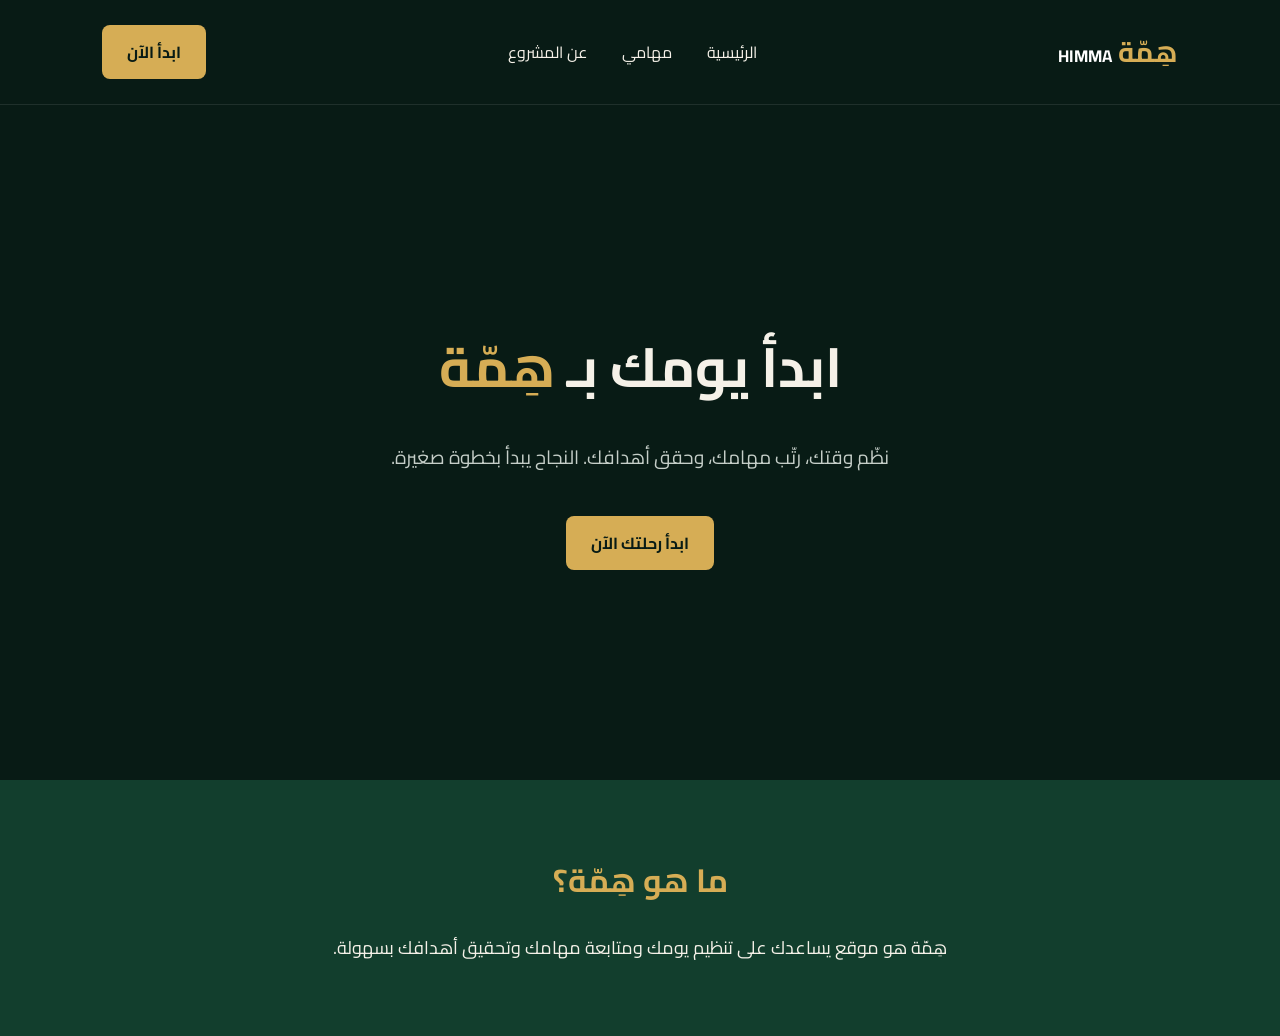
<file: index.html>
<!DOCTYPE html>
<html lang="ar" dir="rtl">
<head>
    <meta charset="UTF-8">
    <meta name="viewport" content="width=device-width, initial-scale=1.0">
    <title>هِمّة | HIMMA</title>
    <link rel="stylesheet" href="css/style.css">
</head>
<body>

    <header>
        <h2>هِمّة <span>HIMMA</span></h2>

        <nav>
            <a href="index.html">الرئيسية</a>
            <a href="tasks.html">مهامي</a>
            <a href="#about">عن المشروع</a>
        </nav>

        <a href="login.html" class="nav-button">ابدأ الآن</a>
    </header>

    <main>

        <section class="hero" id="home">
            <h1>ابدأ يومك بـ <span>هِمّة</span></h1>

            <p>
                نظّم وقتك، رتّب مهامك، وحقق أهدافك.
                النجاح يبدأ بخطوة صغيرة.
            </p>

            <a href="login.html" class="main-button">
                ابدأ رحلتك الآن
            </a>
        </section>

        <section class="about" id="about">
            <h2>ما هو <span>هِمّة</span>؟</h2>

            <p>
                هِمّة هو موقع يساعدك على تنظيم يومك
                ومتابعة مهامك وتحقيق أهدافك بسهولة.
            </p>
        </section>

    </main>

</body>
</html>
</file>
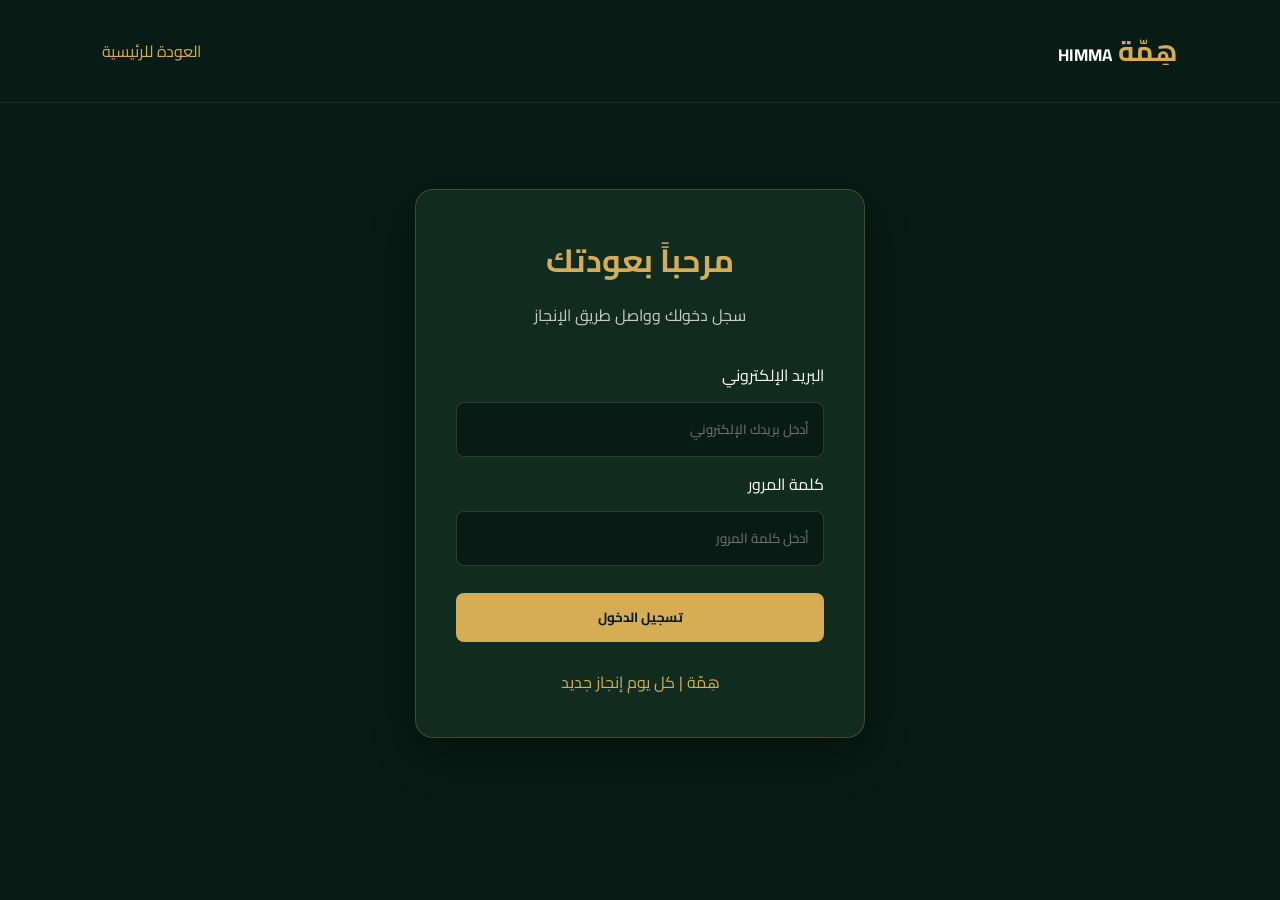
<file: login.html>
<!DOCTYPE html>
<html lang="ar" dir="rtl">
<head>
    <meta charset="UTF-8">
    <meta name="viewport" content="width=device-width, initial-scale=1.0">
    <title>تسجيل الدخول | هِمّة</title>
    <link rel="stylesheet" href="css/style.css">
</head>

<body>

    <header>
        <h2>هِمّة <span>HIMMA</span></h2>
        <a href="index.html" class="back-home">العودة للرئيسية</a>
    </header>

    <main class="login-container">

        <div class="login-card">

            <h1>مرحباً بعودتك</h1>
            <p>سجل دخولك وواصل طريق الإنجاز</p>

            <form>
                <label>البريد الإلكتروني</label>
                <input type="email" placeholder="أدخل بريدك الإلكتروني" required>

                <label>كلمة المرور</label>
                <input type="password" placeholder="أدخل كلمة المرور" required>

                <button type="submit">تسجيل الدخول</button>
            </form>

            <p class="login-note">
                هِمّة | كل يوم إنجاز جديد
            </p>

        </div>

    </main>

</body>
</html>
</file>
<file: css/style.css>
@import url('https://fonts.googleapis.com/css2?family=Cairo:wght@400;500;600;700;800&display=swap');

:root {
    --bg: #081b15;
    --green: #123e2d;
    --gold: #d6ad55;
    --white: #f5f1e8;
}

* {
    margin: 0;
    padding: 0;
    box-sizing: border-box;
}

body {
    background: var(--bg);
    color: var(--white);
    font-family: 'Cairo', sans-serif;
    min-height: 100vh;
}

header {
    display: flex;
    justify-content: space-between;
    align-items: center;
    padding: 25px 8%;
    border-bottom: 1px solid #ffffff18;
}

header h2 {
    color: var(--gold);
    font-size: 28px;
}

header h2 span {
    font-size: 17px;
    color: white;
}

nav {
    display: flex;
    gap: 35px;
}

nav a {
    color: var(--white);
    text-decoration: none;
    transition: 0.3s;
}

nav a:hover {
    color: var(--gold);
}

button {
    background: var(--gold);
    color: #081b15;
    border: none;
    padding: 12px 28px;
    border-radius: 8px;
    font-family: inherit;
    font-weight: bold;
    cursor: pointer;
    transition: 0.3s;
}

button:hover {
    transform: translateY(-3px);
    background: #f0ca77;
}

.hero {
    min-height: 75vh;
    display: flex;
    flex-direction: column;
    justify-content: center;
    align-items: center;
    text-align: center;
    padding: 30px;
}

.hero h1 {
    font-size: 55px;
    margin-bottom: 20px;
}

.hero h1 span {
    color: var(--gold);
}

.hero p {
    font-size: 19px;
    color: #c5cec8;
    line-height: 2;
    margin-bottom: 30px;
    max-width: 600px;
}


/* صفحة تسجيل الدخول */

.back-home {
    color: var(--gold);
    text-decoration: none;
}

.login-container {
    min-height: 80vh;
    display: flex;
    justify-content: center;
    align-items: center;
    padding: 30px;
}

.login-card {
    background: #102b20;
    border: 1px solid #d6ad5540;
    border-radius: 18px;
    padding: 40px;
    width: 100%;
    max-width: 450px;
    box-shadow: 0 15px 45px #0005;
}

.login-card h1 {
    color: var(--gold);
    text-align: center;
    margin-bottom: 10px;
}

.login-card > p {
    text-align: center;
    color: #c5cec8;
    margin-bottom: 30px;
}

.login-card form {
    display: flex;
    flex-direction: column;
    gap: 12px;
}

.login-card label {
    color: white;
}

.login-card input {
    padding: 14px;
    border: 1px solid #ffffff25;
    border-radius: 8px;
    background: #081b15;
    color: white;
    font-family: inherit;
    outline: none;
}

.login-card input:focus {
    border-color: var(--gold);
}

.login-card button {
    margin-top: 15px;
}

.login-card .login-note {
    margin-top: 25px;
    margin-bottom: 0;
    color: var(--gold);
}


/* أزرار التنقل */

.nav-button,
.main-button {
    display: inline-block;
    background: var(--gold);
    color: var(--bg);
    text-decoration: none;
    padding: 12px 25px;
    border-radius: 8px;
    font-weight: bold;
    transition: 0.3s;
}

.nav-button:hover,
.main-button:hover {
    background: #f0ca77;
    transform: translateY(-3px);
}

.main-button {
    margin-top: 10px;
}

/* قسم عن المشروع */

.about {
    padding: 70px 20px;
    text-align: center;
    background: var(--green);
}

.about h2 {
    color: var(--gold);
    font-size: 32px;
    margin-bottom: 20px;
}

.about p {
    color: var(--white);
    font-size: 18px;
    line-height: 2;
}


/* Responsive Design */

@media (max-width: 768px) {

    header {
        flex-direction: column;
        gap: 20px;
        padding: 20px;
    }

    nav {
        flex-wrap: wrap;
        justify-content: center;
        gap: 18px;
    }

    header h2 {
        font-size: 25px;
    }

    .hero {
        min-height: 65vh;
        padding: 25px 15px;
    }

    .hero h1 {
        font-size: 36px;
    }

    .hero p {
        font-size: 16px;
    }

    .about {
        padding: 45px 20px;
    }

    .about h2 {
        font-size: 26px;
    }

    .login-card {
        padding: 25px;
    }
}

@media (max-width: 400px) {

    nav {
        gap: 12px;
    }

    nav a {
        font-size: 14px;
    }

    .hero h1 {
        font-size: 29px;
    }

    .nav-button {
        padding: 9px 20px;
    }
}
</file>
